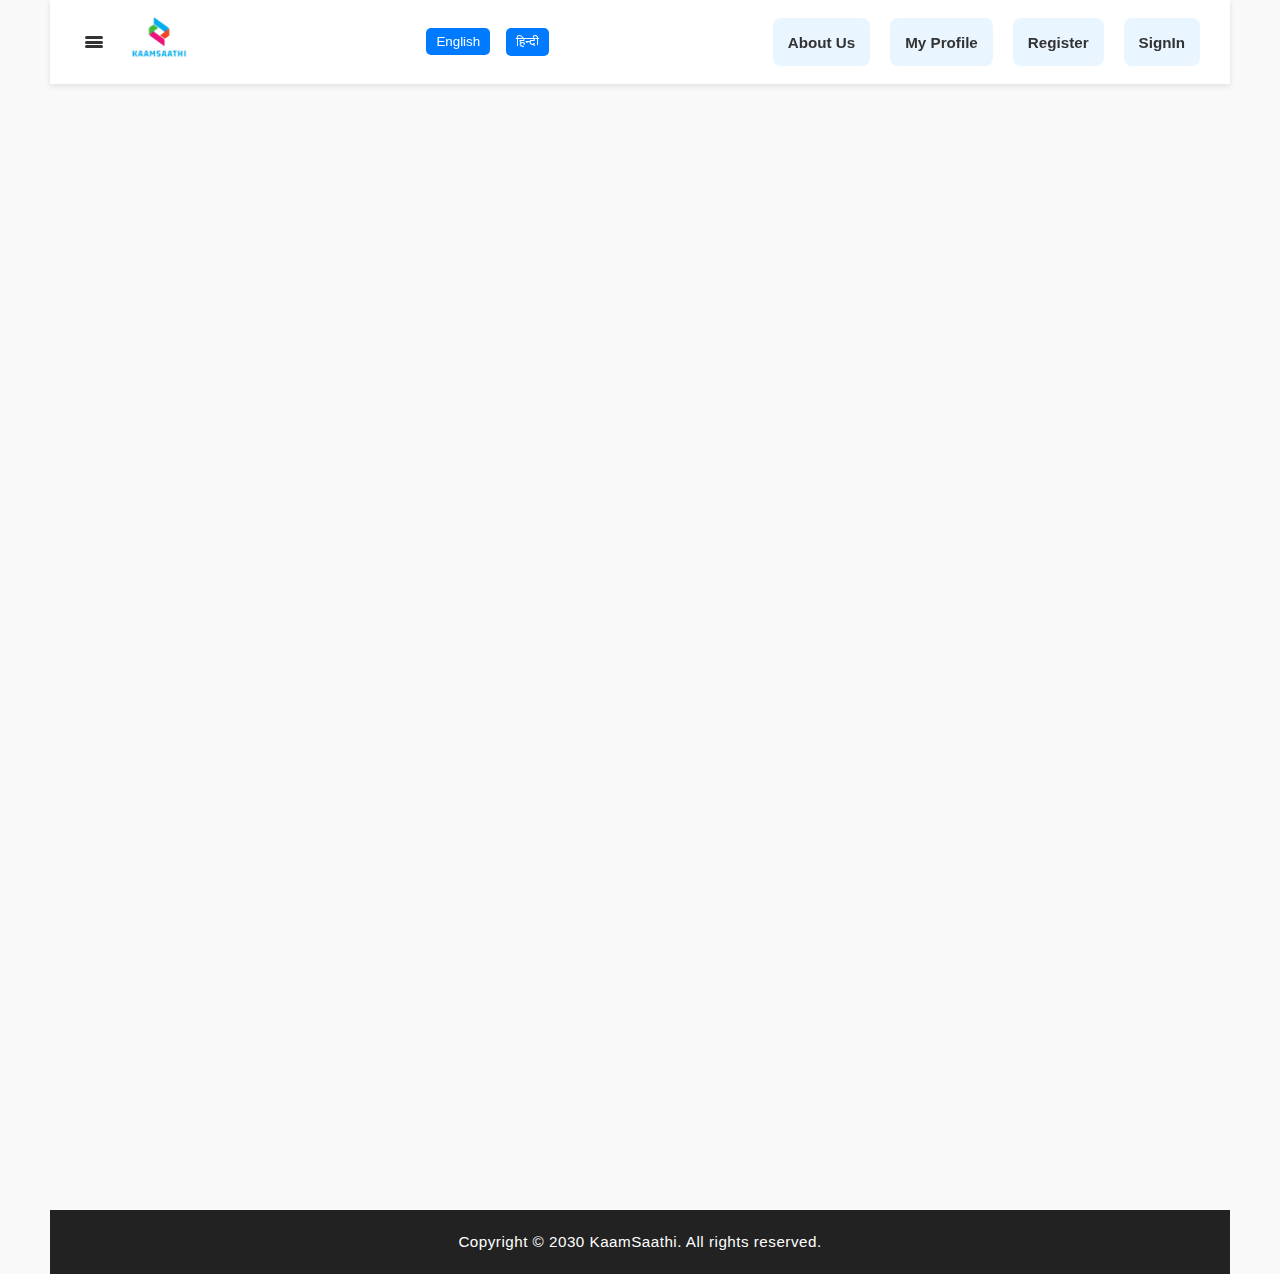
<file: about.html>
<!DOCTYPE html>
<html lang="en">
<head>
  <meta charset="UTF-8" />
  <meta name="viewport" content="width=device-width, initial-scale=1.0" />
  <title>About – KaamSaathi</title>

  <link rel="stylesheet" href="CSS/style.css">
  <link rel="stylesheet" href="menu.css">

  <style>
    /* ===== General Page Styling ===== */
    body {
      font-family: 'Poppins', sans-serif;
      background-color: #f8f9fb;
      color: #222;
      margin: 0;
      padding: 0;
      line-height: 1.6;
    }

    h2 {
      text-align: center;
      color: #222;
      font-size: 2rem;
      margin-bottom: 10px;
      position: relative;
    }

    h2::after {
      content: "";
      display: block;
      width: 60px;
      height: 3px;
      background-color: #007bff;
      margin: 8px auto 20px;
      border-radius: 3px;
    }

    p, li {
      font-size: 1.1rem;
      color: #444;
    }

    section {
      width: 80%;
      margin: 40px auto;
      padding: 30px;
      background: #fff;
      border-radius: 12px;
      box-shadow: 0 4px 15px rgba(0, 0, 0, 0.1);
      opacity: 0;
      transform: translateY(40px);
      transition: all 0.6s ease;
    }

    section.show {
      opacity: 1;
      transform: translateY(0);
    }

    ul {
      list-style: none;
      padding: 0;
    }

    ul li {
      background: #e9f5ff;
      margin: 8px 0;
      padding: 10px 15px;
      border-radius: 8px;
      transition: transform 0.2s;
    }

    ul li:hover {
      transform: translateX(5px);
      background: #d8ecff;
    }

    /* ===== Founder Message ===== */
    .founder-message {
      text-align: center;
      font-style: italic;
      background: linear-gradient(145deg, #f3f8ff, #ffffff);
      border-left: 5px solid #007bff;
    }

    .founder-message p {
      max-width: 700px;
      margin: 0 auto;
      font-size: 1.15rem;
      color: #333;
    }

    /* ===== Timeline Section ===== */
    .timeline {
      background-color: #f7fcff;
      border-left: 5px solid #007bff;
      padding-left: 25px;
      position: relative;
    }

    .timeline-item {
      margin: 20px 0;
      font-size: 1.1rem;
      position: relative;
    }

    .timeline-item::before {
      content: "•";
      color: #007bff;
      position: absolute;
      left: -17px;
      font-size: 1.8rem;
      top: -2px;
    }

    /* ===== Footer ===== */
    footer {
      background-color: #222;
      color: white;
      text-align: center;
      padding: 20px;
      margin-top: 50px;
      font-size: 0.95rem;
      letter-spacing: 0.5px;
    }

    /* ===== Responsive ===== */
    @media (max-width: 768px) {
      section {
        width: 90%;
        padding: 20px;
      }

      h2 {
        font-size: 1.6rem;
      }

      p, li {
        font-size: 1rem;
      }
    }
  </style>
</head>

<body>
  <!-- ===== HEADER ===== -->
  <div id="header"></div>
  <script>
    fetch("header.html")
      .then(response => response.text())
      .then(data => document.getElementById("header").innerHTML = data);
  </script>

  <br><br>

  <!-- ===== ABOUT ===== -->
  <section class="about">
    <h2 data-key="Description">About Us</h2>
    <p data-key="aboutDesc">
      <strong>KaamSaathi is a platform created to help daily wage workers find jobs easily.
      We connect workers, contractors, shop owners and companies so that earning money becomes simple.</strong>
    </p>
  </section>

  <!-- ===== MISSION ===== -->
  <section class="mission">
    <h2 data-key="missionHeading">Our Mission</h2>
    <ul>
      <li data-key="m1">✅ Provide easy job access to daily wage workers</li>
      <li data-key="m2">✅ Fair wages & no harassment</li>
      <li data-key="m3">✅ Digital support for workers who don't use technology</li>
      <li data-key="m4">✅ Bridge between employers & workers</li>
    </ul>
  </section>

  <!-- ===== FOUNDER MESSAGE ===== -->
  <section class="founder-message">
    <h2 data-key="founderMsgHeading">Message From Founder</h2>
    <p data-key="founderMsg">
      “Millions of skilled workers don’t get work on time.
      KaamSaathi is built to solve this problem. 
      We believe everyone deserves respect, fair wages, and opportunities.”
    </p>
  </section>

  <!-- ===== TIMELINE ===== -->
  <section class="timeline">
    <h2 data-key="journey">Our Journey</h2>
    <div class="timeline-item" data-key="t1">🚀 2024 – Idea Started</div>
    <div class="timeline-item" data-key="t2">🛠 2025 – Website Launched</div>
  </section>

  <!-- ===== FOOTER ===== -->
  <footer data-key="footer">
    Copyright © 2030 KaamSaathi. All rights reserved.
  </footer>

  <!-- ===== Language Script ===== -->
  <script>
    const text = {
      en: {
        aboutDesc: "KaamSaathi is a platform created to help daily wage workers find jobs easily. We connect workers, contractors, shop owners and companies so that earning money becomes simple.",
        missionHeading: "Our Mission",
        m1: "✅ Provide easy job access to daily wage workers",
        m2: "✅ Fair wages & no harassment",
        m3: "✅ Digital support for workers who don't use technology",
        m4: "✅ Bridge between employers & workers",
        founderMsgHeading: "Message From Founder",
        founderMsg: "“Millions of skilled workers don’t get work on time. KaamSaathi is built to solve this problem. We believe everyone deserves respect, fair wages, and opportunities.”",
        journey: "Our Journey",
        t1: "🚀 2024 – Idea Started",
        t2: "🛠 2025 – Website Launched",
        footer: "Copyright © 2030 KaamSaathi. All rights reserved."
      },

      hi: {
        aboutDesc: "कामसाथी एक ऐसा प्लेटफ़ॉर्म है जो दिहाड़ी मजदूरों को आसानी से काम दिलाने में मदद करता है। हम मजदूरों, ठेकेदारों, दुकानदारों और कंपनियों को जोड़ते हैं ताकि कमाई आसान हो सके।",
        missionHeading: "हमारा उद्देश्य",
        m1: "✅ दिहाड़ी मजदूरों को आसान नौकरी की सुविधा प्रदान करना",
        m2: "✅ उचित वेतन और किसी भी प्रकार का उत्पीड़न नहीं",
        m3: "✅ तकनीक का उपयोग न करने वाले मजदूरों को डिजिटल सहायता",
        m4: "✅ नियोक्ताओं और मजदूरों के बीच सेतु बनाना",
        founderMsgHeading: "संस्थापक का संदेश",
        founderMsg: "“लाखों कुशल मजदूरों को समय पर काम नहीं मिल पाता। कामसाथी इस समस्या का समाधान करने के लिए बनाया गया है। हम मानते हैं कि हर किसी को सम्मान, उचित वेतन और अवसर मिलना चाहिए।”",
        journey: "हमारी यात्रा",
        t1: "🚀 2024 – विचार की शुरुआत",
        t2: "🛠 2025 – वेबसाइट लॉन्च हुई",
        footer: "कॉपीराइट © 2030 कामसाथी। सर्वाधिकार सुरक्षित।"
      }
    };

    document.addEventListener("DOMContentLoaded", () => {
      const savedLang = localStorage.getItem("lang") || "en";
      setLanguage(savedLang);
    });

    function setLanguage(lang) {
      localStorage.setItem("lang", lang);
      document.querySelectorAll("[data-key]").forEach(el => {
        const key = el.getAttribute("data-key");
        if (text[lang] && text[lang][key]) {
          el.innerText = text[lang][key];
        }
      });
    }
  </script>

  <!-- ===== Scroll Animation ===== -->
  <script>
    const sections = document.querySelectorAll("section");
    window.addEventListener("scroll", () => {
      sections.forEach(sec => {
        let pos = sec.getBoundingClientRect().top;
        if (pos < window.innerHeight - 100) {
          sec.classList.add("show");
        }
      });
    });
  </script>

</body>
</html>
</file>
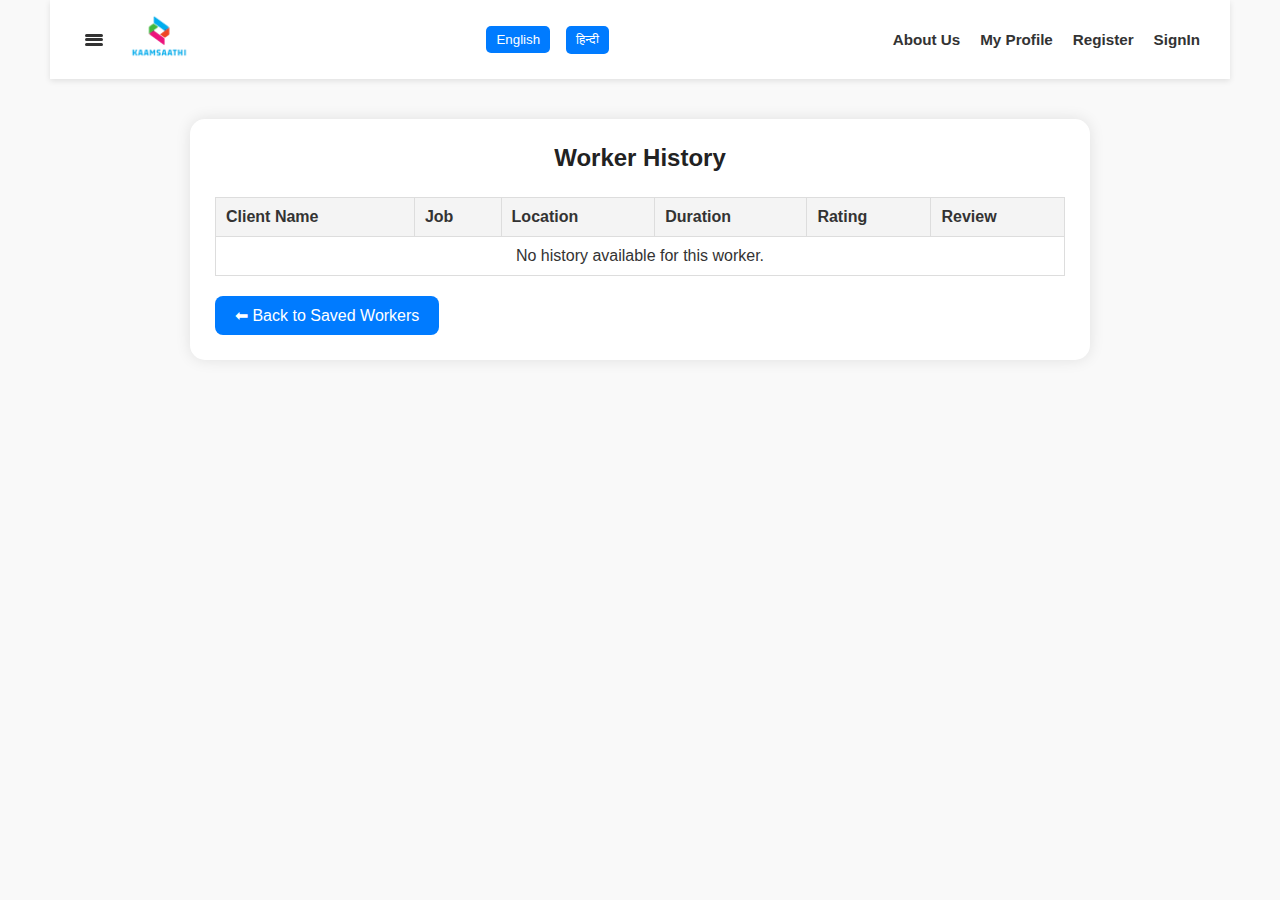
<file: history.html>
<!DOCTYPE html>
<html lang="en">
<head>
  <meta charset="UTF-8">
  <meta name="viewport" content="width=device-width, initial-scale=1.0">
  <title>Worker History & Reviews</title>
  <link rel="stylesheet" href="menu.css">
  <link rel="stylesheet" href="CSS/style.css">
  <style>
    body {
      background: #fff9f9;
      font-family: "Poppins", sans-serif;
    }

    .history-container {
      margin: 40px auto;
      max-width: 900px;
      padding: 25px;
      background: #fff;
      border-radius: 15px;
      box-shadow: 0 0 15px rgba(0,0,0,0.1);
    }

    .history-container h2 {
      text-align: center;
      color: #222;
      margin-bottom: 5px;
    }

    .worker-info {
      text-align: center;
      font-size: 18px;
      color: #666;
      margin-bottom: 25px;
    }

    .review-table {
      width: 100%;
      border-collapse: collapse;
    }

    .review-table th, .review-table td {
      border: 1px solid #ddd;
      padding: 10px;
      text-align: left;
    }

    .review-table th {
      background-color: #f4f4f4;
      font-weight: bold;
    }

    .review-table td {
      background: #fff;
    }

    .rating {
      color: #ffb400;
      font-weight: bold;
    }

    .back-btn {
      display: inline-block;
      margin-top: 20px;
      padding: 10px 20px;
      background: #007bff;
      color: white;
      text-decoration: none;
      border-radius: 8px;
      text-align: center;
    }

    .back-btn:hover {
      background: #0056b3;
    }
  </style>
</head>
<body>

  <!-- Header (loaded dynamically) -->
  <div id="header"></div>
  <script>
    fetch("header.html")
      .then(res => res.text())
      .then(data => document.getElementById("header").innerHTML = data);
  </script>

  <!-- Worker History Section -->
  <div class="history-container">
    <h2 id="workerName">Worker History</h2>
    <p class="worker-info" id="workerDetails"></p>

    <table class="review-table">
      <thead>
        <tr>
          <th>Client Name</th>
          <th>Job</th>
          <th>Location</th>
          <th>Duration</th>
          <th>Rating</th>
          <th>Review</th>
        </tr>
      </thead>
      <tbody id="historyData"></tbody>
    </table>

    <a href="saved.html" class="back-btn">⬅ Back to Saved Workers</a>
  </div>

  <script>
    // Retrieve selected worker from localStorage
    const worker = JSON.parse(localStorage.getItem("selectedWorker"));

    if (worker) {
      document.getElementById("workerName").textContent = `${worker.name}`;
      document.getElementById("workerDetails").textContent = `${worker.skill} • ${worker.exp} • ${worker.location}`;
    }

    // Worker-specific history and reviews
    const workerHistories = {
      "Plumber": [
        { client: "Rajesh Sharma", job: "Pipe Fixing", location: "Delhi", duration: "3 days", rating: "⭐️⭐️⭐️⭐️", review: "Very professional and efficient." },
        { client: "Anita Verma", job: "Bathroom Plumbing", location: "Gurgaon", duration: "2 days", rating: "⭐️⭐️⭐️⭐️⭐️", review: "Excellent work and punctual." }
      ],
      "Electrician": [
        { client: "Vikas Gupta", job: "House Wiring", location: "Mumbai", duration: "4 days", rating: "⭐️⭐️⭐️⭐️", review: "Good skills, work completed safely." },
        { client: "Neha Singh", job: "Switch Board Repair", location: "Thane", duration: "1 day", rating: "⭐️⭐️⭐️⭐️⭐️", review: "Quick and polite service." }
      ],
      "Painter": [
        { client: "Suresh Choudhary", job: "Interior Painting", location: "Lucknow", duration: "5 days", rating: "⭐️⭐️⭐️⭐️", review: "Clean and smooth finish." },
        { client: "Meena Agarwal", job: "Office Painting", location: "Kanpur", duration: "3 days", rating: "⭐️⭐️⭐️⭐️⭐️", review: "Professional attitude and high-quality work." }
      ],
      "Carpenter": [
        { client: "Rohit Mehta", job: "Furniture Assembly", location: "Kolkata", duration: "2 days", rating: "⭐️⭐️⭐️⭐️", review: "Very skilled and precise." },
        { client: "Priya Das", job: "Wooden Door Repair", location: "Howrah", duration: "1 day", rating: "⭐️⭐️⭐️⭐️⭐️", review: "Quick service, perfect finishing." }
      ],
      "Security": [
        { client: "Akash Bansal", job: "Night Guard", location: "Ahmedabad", duration: "15 days", rating: "⭐️⭐️⭐️⭐️", review: "Responsible and punctual." },
        { client: "Rita Patel", job: "Event Security", location: "Surat", duration: "2 days", rating: "⭐️⭐️⭐️⭐️⭐️", review: "Excellent coordination during event." }
      ],
      "Construction Worker": [
        { client: "Deepak Yadav", job: "House Foundation", location: "Lucknow", duration: "10 days", rating: "⭐️⭐️⭐️⭐️", review: "Hardworking and reliable team." },
        { client: "Karan Tiwari", job: "Wall Repair", location: "Kanpur", duration: "4 days", rating: "⭐️⭐️⭐️⭐️⭐️", review: "Neat and strong work quality." }
      ]
    };

    // Get worker's job type
    const jobType = worker ? worker.skill : null;

    // Populate the table
    const tbody = document.getElementById("historyData");
    const historyList = workerHistories[jobType] || [];

    if (historyList.length > 0) {
      historyList.forEach(h => {
        const row = document.createElement("tr");
        row.innerHTML = `
          <td>${h.client}</td>
          <td>${h.job}</td>
          <td>${h.location}</td>
          <td>${h.duration}</td>
          <td class="rating">${h.rating}</td>
          <td>${h.review}</td>
        `;
        tbody.appendChild(row);
      });
    } else {
      tbody.innerHTML = `<tr><td colspan="6" style="text-align:center;">No history available for this worker.</td></tr>`;
    }
  </script>
</body>
</html>
</file>
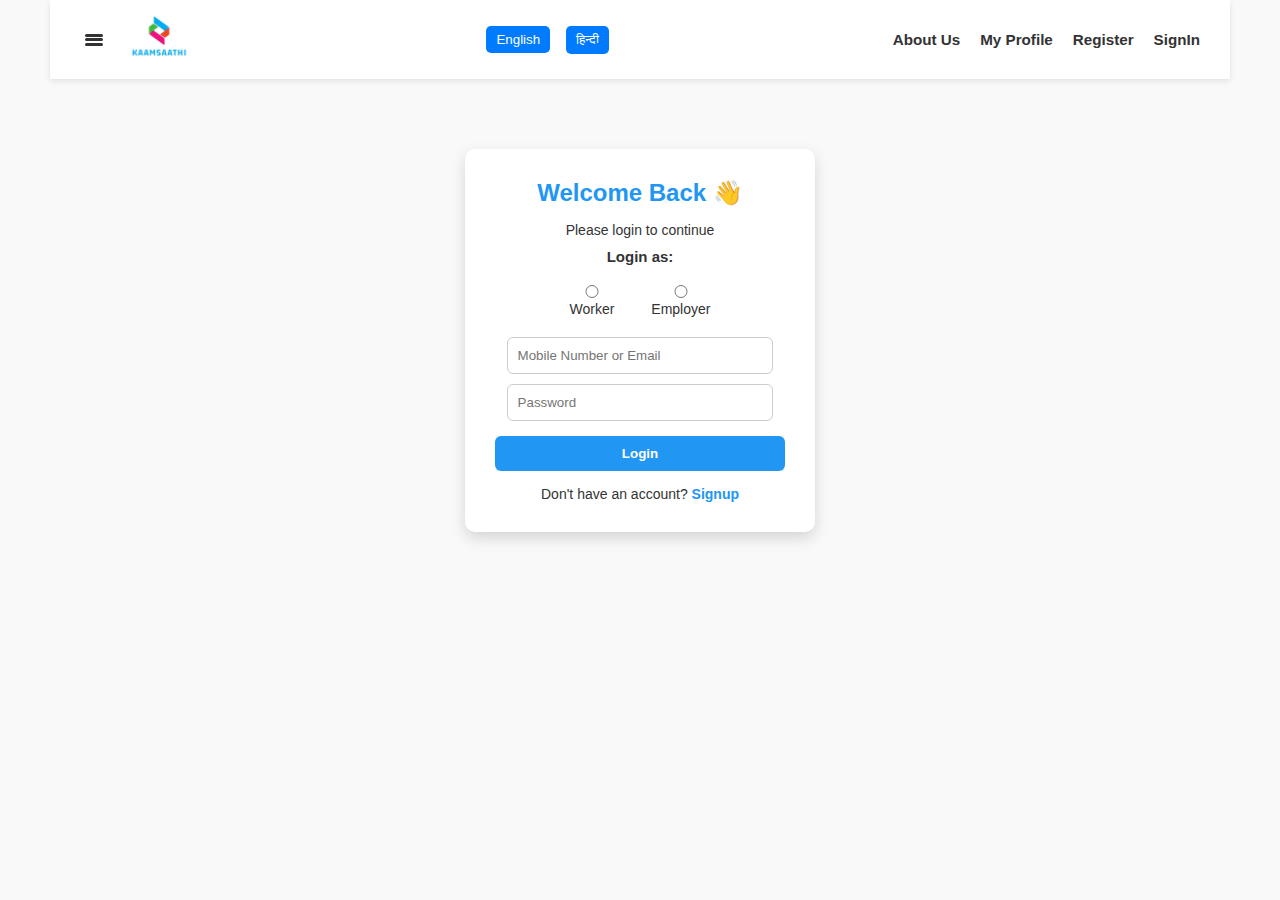
<file: login.html>
<!DOCTYPE html>
<html lang="en">
<head>
  <meta charset="UTF-8">
  <meta name="viewport" content="width=device-width, initial-scale=1.0">
  <title>Login - KaamSaathi</title>
  <link rel="stylesheet" href="CSS/style.css">
  <link rel="stylesheet" href="menu.css">
</head>
<body>

  <!-- ===== HEADER ===== -->
  <div id="header"></div>
  <script>
    // Load common header dynamically
    fetch("header.html")
      .then(response => response.text())
      .then(data => document.getElementById("header").innerHTML = data);
  </script>

  <!-- ===== LOGIN BOX ===== -->
  <section class="login-box">
    <h2>Welcome Back 👋</h2>
    <p>Please login to continue</p>

    <form id="loginForm">
      <!-- User Type -->
      <label class="role-label">Login as:</label>
      <div class="role-select">
        <label>
          <input type="radio" name="role" value="Worker" required>
          Worker
        </label>
        <label>
          <input type="radio" name="role" value="Employer" required>
          Employer
        </label>
      </div>

      <input type="text" placeholder="Mobile Number or Email" required>
      <input type="password" placeholder="Password" required>

      <button type="submit">Login</button>
    </form>

    <p>Don't have an account? <a href="signup.html">Signup</a></p>
  </section>

  <!-- ===== CSS STYLES ===== -->
  <style>
    .login-box {
      width: 350px;
      margin: 70px auto;
      background: #ffffff;
      padding: 30px;
      border-radius: 10px;
      box-shadow: 0 6px 15px rgba(0,0,0,0.15);
      text-align: center;
      animation: fadeIn 0.9s ease;
    }

    .login-box h2 {
      color: #2196F3;
      margin-bottom: 10px;
    }

    .login-box input {
      width: 92%;
      padding: 10px;
      margin-top: 10px;
      border-radius: 6px;
      border: 1px solid #ccc;
    }

    .role-label {
      font-size: 15px;
      font-weight: bold;
      display: block;
      margin-top: 10px;
    }

    .role-select {
      display: flex;
      justify-content: center;
      gap: 20px;
      margin: 10px 0;
    }

    .role-select label {
      font-size: 14px;
    }

    .login-box button {
      width: 100%;
      margin-top: 15px;
      padding: 10px;
      background: #2196F3;
      border: none;
      border-radius: 6px;
      color: white;
      cursor: pointer;
      font-weight: bold;
    }

    .login-box button:hover {
      background: #0b7dda;
    }

    @keyframes fadeIn {
      from { opacity: 0; transform: translateY(20px); }
      to { opacity: 1; transform: translateY(0); }
    }

    .login-box p {
      margin-top: 15px;
      font-size: 14px;
    }

    .login-box a {
      color: #2196F3;
      text-decoration: none;
      font-weight: bold;
    }

    .login-box a:hover {
      text-decoration: underline;
    }
  </style>

  <!-- ===== JS LOGIC ===== -->
  <script>
    // Highlight selected role
    const roleInputs = document.querySelectorAll("input[name='role']");
    roleInputs.forEach(input => {
      input.addEventListener("change", () => {
        roleInputs.forEach(r => r.parentElement.style.fontWeight = "normal");
        input.parentElement.style.fontWeight = "bold";
      });
    });

    // Login logic with redirection
    document.getElementById("loginForm").addEventListener("submit", function(e) {
      e.preventDefault();

      const role = document.querySelector("input[name='role']:checked");
      const user = document.querySelector("input[placeholder='Mobile Number or Email']").value.trim();
      const pass = document.querySelector("input[placeholder='Password']").value.trim();

      if (!role || !user || !pass) {
        alert("Please fill all fields ✅");
        return;
      }

      alert("Login Successful ✅");

      // Redirect based on role
      if (role.value === "Worker") {
        window.location.href = "show-jobs.html";
      } else if (role.value === "Employer") {
        window.location.href = "show-workers.html";
      }
    });
  </script>

</body>
</html>
</file>
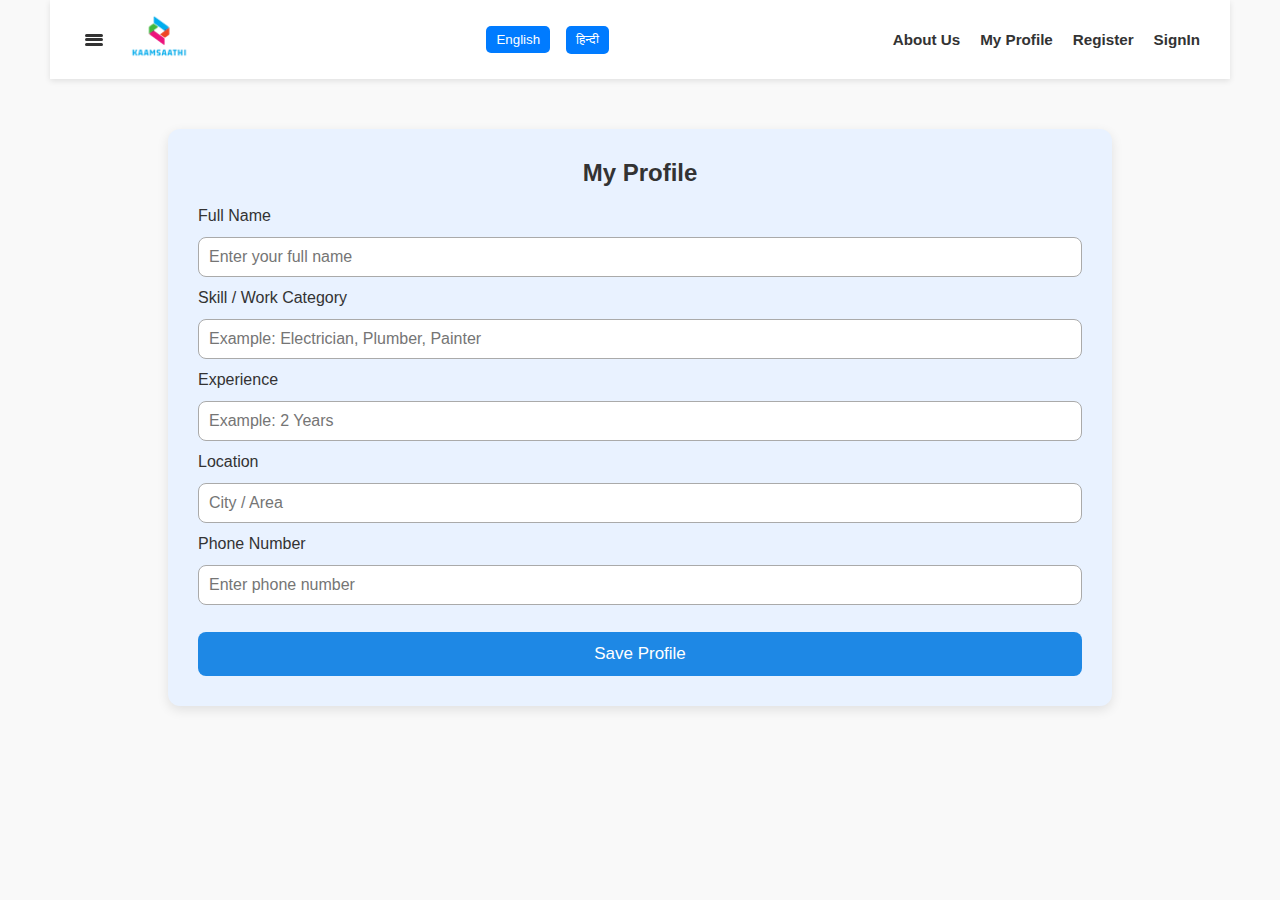
<file: Myprofile.html>
<!DOCTYPE html>
<html lang="en">
<head>
  <meta charset="UTF-8">
  <meta name="viewport" content="width=device-width, initial-scale=1.0">
  <title>My profile</title>
  <link rel="stylesheet" href="CSS/style.css">
  <link rel="stylesheet" href="menu.css">

</head>
<body>
  <!-- ===== HEADER ===== -->
   <!-- Include Header -->
<div id="header"></div>

<script>
  // Load the header.html file dynamically into all pages
  fetch("header.html")
    .then(response => response.text())
    .then(data => document.getElementById("header").innerHTML = data);
</script>

  

<!-- ✅ MY PROFILE SECTION -->
<section class="profile-section">
  <h2 data-key="myProfile">My Profile</h2>

  <div class="profile-box">
    <label data-key="fullName">Full Name</label>
    <input type="text" placeholder="Enter your full name">

    <label data-key="skill">Skill / Work Category</label>
    <input type="text" placeholder="Example: Electrician, Plumber, Painter">

    <label data-key="experience">Experience</label>
    <input type="text" placeholder="Example: 2 Years">

    <label data-key="location">Location</label>
    <input type="text" placeholder="City / Area">

    <label data-key="phone">Phone Number</label>
    <input type="text" placeholder="Enter phone number">

    <button class="save-profile" data-key="saveProfile">Save Profile</button>
  </div>
</section>


<!-- css fo this page only  -->
<style>
    .profile-section {
  width: 80%;
  margin: 50px auto;
  background: #e9f2ff;
  padding: 30px;
  border-radius: 12px;
  box-shadow: 0 4px 12px rgba(0,0,0,0.10);
}

.profile-section h2 {
  text-align: center;
  margin-bottom: 20px;
}

.profile-box {
  display: flex;
  flex-direction: column;
  gap: 12px;
}

.profile-box input {
  padding: 10px;
  border-radius: 8px;
  border: 1px solid #aaa;
  font-size: 16px;
}

.save-profile {
  margin-top: 15px;
  padding: 12px;
  background: #1e88e5;
  color: white;
  border: none;
  font-size: 17px;
  border-radius: 8px;
  cursor: pointer;
  transition: 0.3s;
}

.save-profile:hover {
  background: #0d6cc4;
}

</style>

<!-- ✅ JAVASCRIPT: PROFILE DATA -->
<script>
  // Save Profile Data to Local Storage
  document.querySelector('.save-profile').addEventListener('click', function() {
    const profileData = {
      fullName: document.querySelector('.profile-box input:nth-of-type(1)').value,
      skill: document.querySelector('.profile-box input:nth-of-type(2)').value,
      experience: document.querySelector('.profile-box input:nth-of-type(3)').value,
      location: document.querySelector('.profile-box input:nth-of-type(4)').value,
      phone: document.querySelector('.profile-box input:nth-of-type(5)').value,
    };
    localStorage.setItem('workerProfile', JSON.stringify(profileData));
    alert('Profile Saved Successfully!');
  });

  // Load Profile Data from Local Storage
  window.onload = function() {
    const savedProfile = JSON.parse(localStorage.getItem('workerProfile'));
    if (savedProfile) {
      document.querySelector('.profile-box input:nth-of-type(1)').value = savedProfile.fullName;
      document.querySelector('.profile-box input:nth-of-type(2)').value = savedProfile.skill;
      document.querySelector('.profile-box input:nth-of-type(3)').value = savedProfile.experience;
      document.querySelector('.profile-box input:nth-of-type(4)').value = savedProfile.location;
      document.querySelector('.profile-box input:nth-of-type(5)').value = savedProfile.phone;
    }
  };
</file>
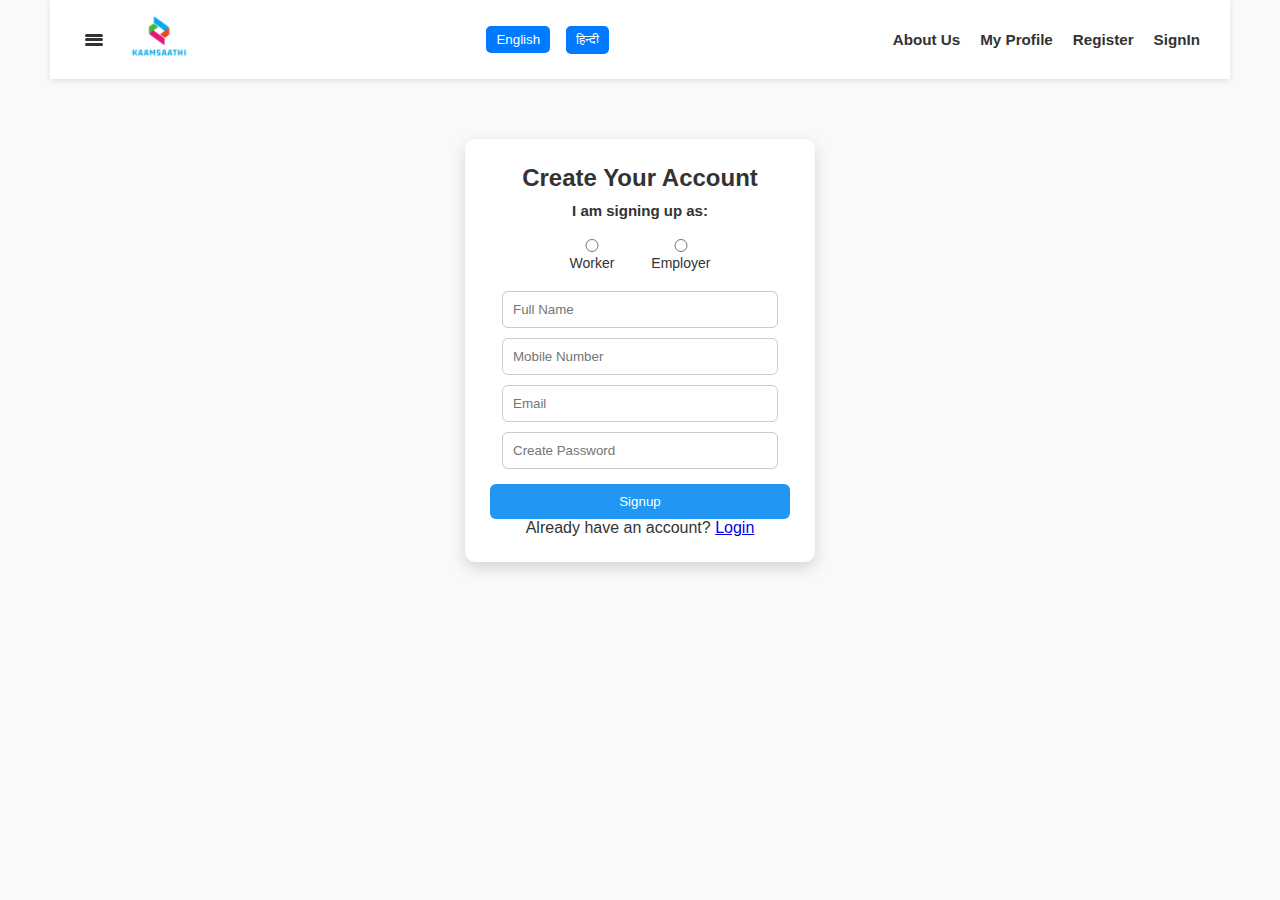
<file: signup.html>
<!DOCTYPE html>
<html lang="en">
<head>
<meta charset="UTF-8">
<meta name="viewport" content="width=device-width, initial-scale=1.0">
<title>Signup - KaamSaathi</title>
<link rel="stylesheet" href="CSS/style.css">
<link rel="stylesheet" href="menu.css">
</head>
<body>

  <!-- ===== HEADER ===== -->
  <div id="header"></div>
  <script>
    // Load common header dynamically
    fetch("header.html")
      .then(response => response.text())
      .then(data => document.getElementById("header").innerHTML = data);
  </script>

  <!-- ===== SIGNUP BOX ===== -->
  <section class="signup-box">
    <h2>Create Your Account</h2>

    <form id="signupForm">
      <!-- User Type -->
      <label class="role-label">I am signing up as:</label>
      <div class="role-select">
        <label>
          <input type="radio" name="role" value="Worker" required>
          Worker
        </label>
        <label>
          <input type="radio" name="role" value="Employer" required>
          Employer
        </label>
      </div>

      <input type="text" placeholder="Full Name" required>
      <input type="text" placeholder="Mobile Number" required>
      <input type="email" placeholder="Email" required>
      <input type="password" placeholder="Create Password" required>

      <button type="submit">Signup</button>
    </form>

    <p>Already have an account? <a href="login.html">Login</a></p>
  </section>

  <style>
    .signup-box {
      width: 350px;
      margin: 60px auto;
      background: #ffffff;
      padding: 25px;
      border-radius: 10px;
      box-shadow: 0 6px 15px rgba(0,0,0,0.15);
      text-align: center;
      animation: fadeIn 0.9s ease;
    }

    .signup-box input {
      width: 92%;
      padding: 10px;
      margin-top: 10px;
      border-radius: 6px;
      border: 1px solid #ccc;
    }

    .role-label {
      font-size: 15px;
      font-weight: bold;
      display: block;
      margin-top: 10px;
    }

    .role-select {
      display: flex;
      justify-content: center;
      gap: 20px;
      margin: 10px 0;
    }

    .role-select label {
      font-size: 14px;
    }

    .signup-box button {
      width: 100%;
      margin-top: 15px;
      padding: 10px;
      background: #2196F3;
      border: none;
      border-radius: 6px;
      color: white;
      cursor: pointer;
    }

    .signup-box button:hover {
      background: #0b7dda;
    }

    @keyframes fadeIn {
      from { opacity: 0; transform: translateY(20px); }
      to { opacity: 1; transform: translateY(0); }
    }
  </style>

  <script>
    // Highlight selected role
    const roleInputs = document.querySelectorAll("input[name='role']");
    roleInputs.forEach(input => {
      input.addEventListener("change", () => {
        roleInputs.forEach(r => r.parentElement.style.fontWeight = "normal");
        input.parentElement.style.fontWeight = "bold";
      });
    });

    // Signup form submission with redirect
    document.getElementById("signupForm").addEventListener("submit", function(e) {
      e.preventDefault();

      const role = document.querySelector("input[name='role']:checked");
      const name = document.querySelector("input[placeholder='Full Name']").value.trim();
      const phone = document.querySelector("input[placeholder='Mobile Number']").value.trim();
      const email = document.querySelector("input[placeholder='Email']").value.trim();
      const pass = document.querySelector("input[placeholder='Create Password']").value.trim();

      if (!role || !name || !phone || !email || !pass) {
        alert("Please fill all fields ✅");
        return;
      }

      // Success message
      alert("Signup Successful ✅");

      // Redirect based on selected role
      if (role.value === "Worker") {
        window.location.href = "show-jobs.html";
      } else if (role.value === "Employer") {
        window.location.href = "show-workers.html";
      }
    });
  </script>

</body>
</html>
</file>
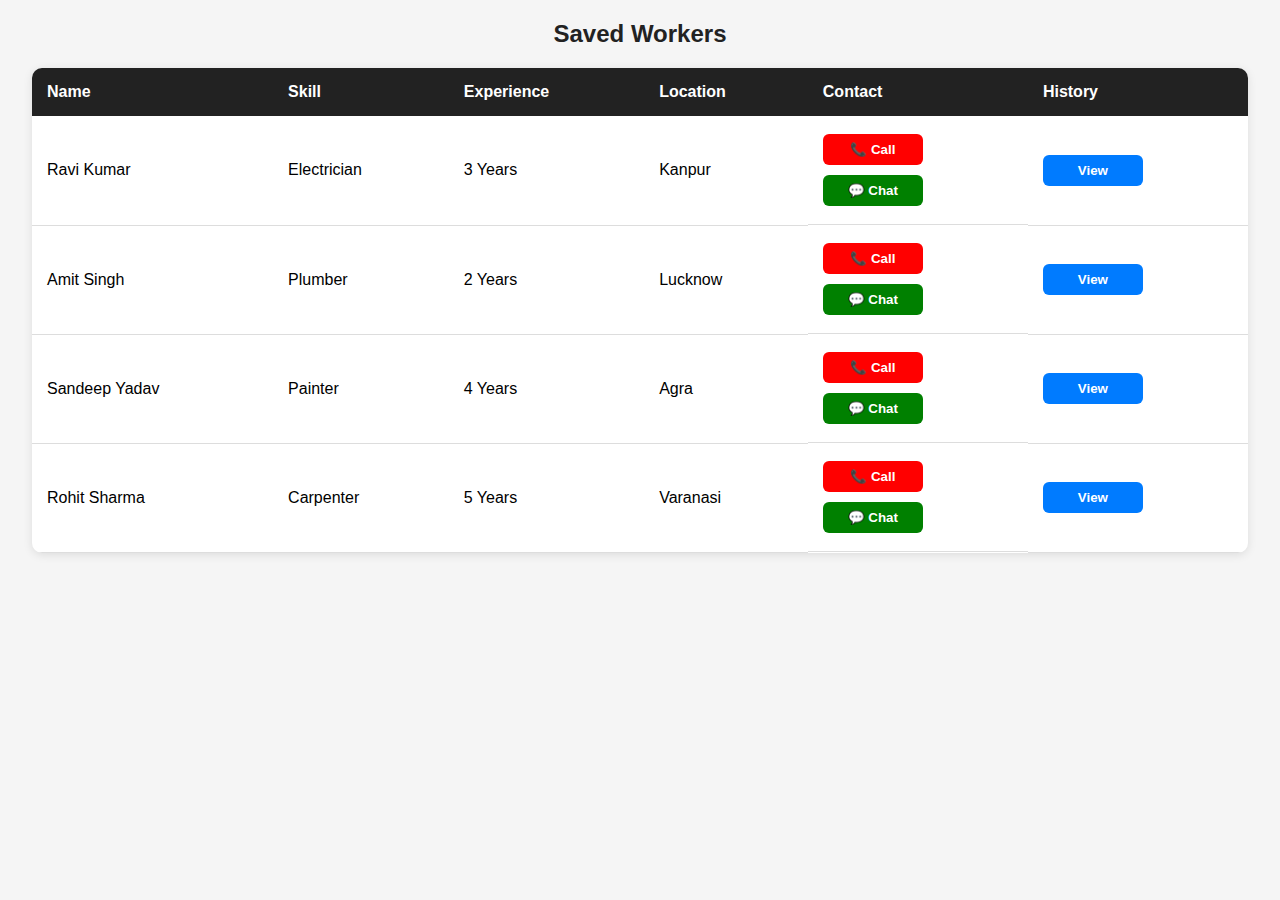
<file: try.html>
<!DOCTYPE html>
<html lang="en">
<head>
  <meta charset="UTF-8">
  <meta name="viewport" content="width=device-width, initial-scale=1.0">
  <title>Saved Workers</title>
  <link rel="stylesheet" href="CSS/show-workers.css">
  <style>
    body {
      font-family: Arial, sans-serif;
      background-color: #f5f5f5;
      margin: 0;
      padding: 0;
    }

    h2 {
      text-align: center;
      margin-top: 20px;
      color: #222;
    }

    table {
      width: 95%;
      margin: 20px auto;
      border-collapse: collapse;
      background: white;
      box-shadow: 0 2px 10px rgba(0,0,0,0.1);
      border-radius: 10px;
      overflow: hidden;
    }

    th {
      background-color: #222;
      color: white;
      padding: 15px;
      text-align: left;
    }

    td {
      padding: 15px;
      text-align: left;
      border-bottom: 1px solid #ddd;
    }

    .btn {
      padding: 8px 16px;
      border: none;
      border-radius: 6px;
      color: white;
      font-weight: bold;
      cursor: pointer;
      margin: 3px 0;
      display: inline-block;
      width: 100px;
      text-align: center;
    }

    .call-btn {
      background-color: red;
    }

    .chat-btn {
      background-color: green;
    }

    .history-btn {
      background-color: #007bff;
    }

    .btn i {
      margin-right: 5px;
    }

    .contact {
      display: flex;
      flex-direction: column;
      align-items: start;
      gap: 4px;
    }

    tr:hover {
      background-color: #f9f9f9;
    }
  </style>
</head>
<body>

<h2>Saved Workers</h2>

<table>
  <thead>
    <tr>
      <th>Name</th>
      <th>Skill</th>
      <th>Experience</th>
      <th>Location</th>
      <th>Contact</th>
      <th>History</th>
    </tr>
  </thead>
  <tbody>
    <tr>
      <td>Ravi Kumar</td>
      <td>Electrician</td>
      <td>3 Years</td>
      <td>Kanpur</td>
      <td class="contact">
        <button class="btn call-btn">📞 Call</button>
        <button class="btn chat-btn">💬 Chat</button>
      </td>
      <td><button class="btn history-btn" onclick="window.location.href='history.html?worker=RaviKumar'">View</button></td>
    </tr>
    <tr>
      <td>Amit Singh</td>
      <td>Plumber</td>
      <td>2 Years</td>
      <td>Lucknow</td>
      <td class="contact">
        <button class="btn call-btn">📞 Call</button>
        <button class="btn chat-btn">💬 Chat</button>
      </td>
      <td><button class="btn history-btn" onclick="window.location.href='history.html?worker=AmitSingh'">View</button></td>
    </tr>
    <tr>
      <td>Sandeep Yadav</td>
      <td>Painter</td>
      <td>4 Years</td>
      <td>Agra</td>
      <td class="contact">
        <button class="btn call-btn">📞 Call</button>
        <button class="btn chat-btn">💬 Chat</button>
      </td>
      <td><button class="btn history-btn" onclick="window.location.href='history.html?worker=SandeepYadav'">View</button></td>
    </tr>
    <tr>
      <td>Rohit Sharma</td>
      <td>Carpenter</td>
      <td>5 Years</td>
      <td>Varanasi</td>
      <td class="contact">
        <button class="btn call-btn">📞 Call</button>
        <button class="btn chat-btn">💬 Chat</button>
      </td>
      <td><button class="btn history-btn" onclick="window.location.href='history.html?worker=RohitSharma'">View</button></td>
    </tr>
  </tbody>
</table>

</body>
</html>
</file>
<file: menu.css>
/* menu.css - shared menu styles */
/* ===== Page Layout Margins ===== */
body {
  margin-left: 50px;
  margin-right: 50px;
  background-color: #f9f9f9; /* optional: light background for a clean look */
}

/* Optional: keep main content centered and readable on large screens */
main, section, .content {
  max-width: 1100px;
  margin: 0 auto;
}

/* Optional: spacing for top after header */
#header {
  margin-bottom: 20px;
}
#footer {
  margin-bottom: 20px;
}

/* === Hamburger Menu === */
.menu-container {
  position: relative;
  display: inline-block;
  margin-right: 15px;
}

.menu-toggle {
  display: none;
}

/* Hamburger icon */
.menu-btn {
  width: 28px;
  height: 22px;
  display: flex;
  flex-direction: column;
  justify-content: space-between;
  cursor: pointer;
  padding: 5px;
}

.menu-btn span {
  display: block;
  height: 3px;
  background: #333;
  border-radius: 2px;
  transition: all 0.3s ease;
}

/* Animate to X when clicked */
.menu-toggle:checked + .menu-btn span:nth-child(1) {
  transform: rotate(45deg) translate(5px, 5px);
}
.menu-toggle:checked + .menu-btn span:nth-child(2) {
  opacity: 0;
}
.menu-toggle:checked + .menu-btn span:nth-child(3) {
  transform: rotate(-45deg) translate(5px, -5px);
}

/* Dropdown */
.menu {
  display: none;
  position: absolute;
  left: 0;
  top: 40px;
  background-color: white;
  box-shadow: 0 4px 10px rgba(0,0,0,0.2);
  border-radius: 8px;
  min-width: 180px;
  overflow: hidden;
  z-index: 100;
}

.menu a {
  display: block;
  color: #333;
  text-decoration: none;
  padding: 10px 15px;
  transition: background 0.3s;
}

.menu a:hover {
  background-color: #f5f5f5;
}

.menu-toggle:checked + .menu-btn + .menu {
  display: block;
}

/* Header Layout */
header {
  display: flex;
  align-items: center;
  justify-content: space-between;
  padding: 10px 30px;
  background: #fff;
  box-shadow: 0 2px 6px rgba(0,0,0,0.1);
}

.logo {
  display: flex;
  align-items: center;
}

header ul {
  list-style: none;
  display: flex;
  gap: 20px;
  margin: 0;
}

header ul li a {
  text-decoration: none;
  color: #333;
  font-weight: bold;
}

.lang-buttons button {
  margin-left: 8px;
  padding: 6px 10px;
  cursor: pointer;
}

/* Optional: hide right menu on mobile */
@media (max-width: 768px) {
  header ul {
    display: none;
  }
}
</file>
<file: CSS/show-workers.css>
/* .worker-list {
  display: flex;
  flex-wrap: wrap;
  justify-content: center;
  padding: 20px;
}

.worker-card {
  background:#fff;
  width: 250px;
  margin: 10px;
  padding: 15px;
  border-radius: 8px;
  box-shadow:0 2px 10px rgba(0,0,0,0.1);
}

.worker-card h3 {
  margin: 0;
}

.worker-card button {
  background:green;
  color:#fff;
  width:100%;
  border:none;
  padding:10px;
  border-radius:6px;
  cursor:pointer;
} */
 .worker-list {
  display: grid;
  grid-template-columns: repeat(auto-fit, minmax(250px, 1fr));
  gap: 20px;
  padding: 20px 50px;
}

.worker-card {
  background: #fff;
  border-radius: 10px;
  box-shadow: 0 4px 10px rgba(0,0,0,0.1);
  padding: 15px;
  text-align: center;
  transition: transform 0.2s;
}

.worker-card:hover {
  transform: scale(1.03);
}

.worker-card img {
  width: 80px;
  height: 80px;
  border-radius: 50%;
  margin-bottom: 10px;
}

.worker-card h3 {
  color: #333;
  margin-bottom: 5px;
}

.worker-card p {
  margin: 4px 0;
  color: #666;
}

.worker-card button {
  margin-top: 10px;
  padding: 8px 14px;
  background-color: #2196F3;
  color: white;
  border: none;
  border-radius: 6px;
  cursor: pointer;
}

.worker-card button:hover {
  background-color: #0b7dda;
}
body {
  background-color: #fff7f7;
  font-family: Arial, sans-serif;
}

h2 {
  text-align: center;
  margin-top: 25px;
  color: #222;
}

/* ===== Worker List Layout ===== */
.worker-list {
  display: flex;
  flex-wrap: wrap;
  justify-content: center;
  gap: 25px;
  padding: 30px 60px;
}

/* ===== Worker Card Style ===== */
.worker-card {
  width: 300px;
  background-color: #fff;
  border-radius: 12px;
  box-shadow: 0 4px 10px rgba(0,0,0,0.15);
  padding: 20px;
  text-align: center;
  transition: all 0.3s ease;
}

.worker-card:hover {
  transform: translateY(-5px);
  box-shadow: 0 6px 15px rgba(0,0,0,0.2);
}

/* ===== Worker Info ===== */
.worker-card h3 {
  font-size: 1.3rem;
  color: #000;
  margin-bottom: 10px;
}

.worker-card p {
  margin: 4px 0;
  color: #444;
  font-size: 1rem;
}

/* ===== Buttons ===== */
.worker-card button {
  display: block;
  width: 100%;
  margin-top: 10px;
  padding: 10px 0;
  font-size: 1rem;
  color: white;
  border: none;
  border-radius: 6px;
  cursor: pointer;
  font-weight: bold;
  transition: opacity 0.2s;
}

.worker-card button:hover {
  opacity: 0.85;
}

/* Red Call Button */
.worker-card .call-btn {
  background-color: #d90429;
}

/* Green WhatsApp Button */
.worker-card .whatsapp-btn {
  background-color: #00a82d;
}

/* Optional emoji icons spacing */
.worker-card button::before {
  margin-right: 6px;
}
</file>
<file: CSS/style.css>
/* ===== GLOBAL RESET ===== */
* {
    margin: 0;
    padding: 0;
    box-sizing: border-box;
    font-family: "Poppins", sans-serif;
}

body {
    background: #fff;
    color: #333;
    overflow-x: hidden;
}

/* ===== HEADER ===== */
header {
    display: flex;
    justify-content: space-between;
    align-items: center;
    background: #cf1616;   /* Red Theme */
    padding: 15px 50px;
    position: sticky;
    top: 0;
    z-index: 1000;
    box-shadow: 0 2px 10px rgba(0,0,0,0.2);
}

.logo img {
    height: 55px;
    width: auto;
    transition: 0.3s ease;
}

.logo img:hover {
    transform: scale(1.08);
}

header ul {
    list-style: none;
    display: flex;
    gap: 25px;
}

header ul li a {
    color: white;
    text-decoration: none;
    font-weight: 600;
    font-size: 0.95rem;
    transition: 0.3s ease;
}

header ul li a:hover {
    color: #ffe6e6;
}

/* ===== MAIN HERO SECTION ===== */
main {
    position: relative;
    text-align: center;
    color: white;
}

main img {
    width: 100%;
    height: 90vh;
    object-fit: cover;
    filter: brightness(50%);
    transition: transform 8s ease-in-out;
}

main.animate-bg img {
    transform: scale(1.1);
}

/* Text on Background */
main p {
    position: absolute;
    top: 38%;
    left: 50%;
    transform: translate(-50%, -50%);
    font-size: 2.4rem;
    font-weight: 700;
    text-shadow: 2px 2px 10px rgba(0,0,0,0.7);
    width: 90%;
    animation: fadeIn 2s forwards;
}

/* Search Input */
main input {
    position: absolute;
    top: 55%;
    left: 50%;
    transform: translate(-50%, -50%);
    width: 55%;
    padding: 15px 20px;
    border: none;
    border-radius: 30px;
    outline: none;
    font-size: 1rem;
    background: #fff;
    transition: 0.4s ease;
    box-shadow: 0 0 12px rgba(0,0,0,0.4);
}

main input:focus {
    width: 70%;
    background: #ffffff;
}

/* ===== FOOTER ===== */
footer {
    background: #cf1616;
    text-align: center;
    color: white;
    padding: 12px;
    font-size: 0.9rem;
    margin-top: 30px;
    letter-spacing: 0.4px;
}

/* ===== ANIMATIONS ===== */
@keyframes fadeIn {
    from { opacity: 0; transform: translate(-50%, -60%); }
    to { opacity: 1; transform: translate(-50%, -50%); }
}

/* ===== RESPONSIVE ===== */
@media (max-width: 768px) {
    header {
        flex-direction: column;
        gap: 10px;
        padding: 10px;
    }

    main p {
        font-size: 1.7rem;
    }

    main input {
        width: 80%;
    }
}


/* ////////////////////////////////////////////// */

/* ===== JOB SECTION ===== */
.jobs {
  padding: 50px 80px;
  background: #fff;
}

.jobs h2 {
  text-align: center;
  font-size: 35px;
  color: #b00000;
  font-weight: 700;
  margin-bottom: 30px;
}

/* GRID  */
.jobs-container {
  display: grid;
  grid-template-columns: repeat(auto-fit, minmax(260px, 1fr));
  gap: 25px;
}

/* JOB CARD DESIGN */
.job-card {
  background: #ffffff;
  padding: 20px;
  border: 2px solid #b00000;
  border-radius: 10px;
  transition: 0.3s;
  cursor: pointer;
}

.job-card:hover {
  transform: translateY(-6px);
  box-shadow: 0px 6px 18px rgba(176, 0, 0, 0.3);
}

.job-card h3 {
  color: #b00000;
  font-size: 22px;
  margin-bottom: 5px;
}

.job-card p {
  margin: 3px 0;
  color: #222;
  font-size: 16px;
}

/* APPLY BUTTON */
.job-card button {
  width: 100%;
  background: #5bca2f;
  border: none;
  color: white;
  padding: 10px;
  border-radius: 8px;
  font-size: 17px;
  font-weight: 600;
  cursor: pointer;
  margin-top: 10px;
  transition: 0.2s;
}

.job-card button:hover {
  background: black;
}

/* contact sections */
/* ===== CONTACT SECTION MAIN STYLING ===== */
.contact-section {
  padding: 40px;
  text-align: center;
  background: #fff5f5;
}

.contact-section h2 {
  color: #c70000;
  font-size: 30px;
  margin-bottom: 25px;
  font-weight: bold;
}

/* ===== CONTACT CARDS ===== */
.contact-card {
  background: white;
  width: 280px;
  margin: 12px;
  padding: 18px;
  border-radius: 10px;
  display: inline-block;
  box-shadow: 0px 3px 12px rgba(0,0,0,0.15);
  transition: 0.3s ease-in-out;
}

.contact-card:hover {
  transform: translateY(-5px);
  box-shadow: 0px 5px 18px rgba(0,0,0,0.25);
}

.contact-card h3 {
  margin: 0;
  font-size: 22px;
  color: #222;
}

.contact-card p {
  margin: 6px 0;
  font-size: 16px;
  color: #444;
}

/* ===== BUTTONS STYLING ===== */
.call-btn, .whatsapp-btn {
  width: 100%;
  border: none;
  padding: 10px;
  font-size: 16px;
  color: white;
  border-radius: 6px;
  cursor: pointer;
  margin-top: 10px;
  transition: 0.3s;
}

.call-btn {
  background: #c70000;
}

.call-btn:hover {
  background: #a30000;
}

.whatsapp-btn {
  background: #1ebd37;
}

.whatsapp-btn:hover {
  background: #128e24;
}

/* MOBILE RESPONSIVE */
@media(max-width: 600px) {
  .contact-card {
    width: 90%;
  }
}














/* multilanguage support */
.lang-buttons button {
  padding: 6px 12px;
  border: none;
  margin: 3px;
  background: #007bff;
  color: white;
  border-radius: 5px;
  cursor: pointer;
}

.lang-buttons button:hover {
  background: #005fcc;
}
.team-container {
    display: flex;
    justify-content: center;
    align-items: center;
    flex-wrap: wrap;
    gap: 35px;
    margin-top: 30px;
}

.team-card {
    width: 230px;
    text-align: center;   /* ✅ Centers text & image */
    background: white;
    border-radius: 12px;
    box-shadow: 0 4px 12px rgba(0,0,0,0.1);
    padding: 20px;
    transition: 0.4s;
    cursor: pointer;
}

.team-card img {
    display: block;
    margin: auto;        /* ✅ Perfectly centers image */
    width: 100px;
    height: 100px;       /* ✅ Same size for all */
    object-fit: cover;
    border-radius: 50%;
    margin-bottom: 12px;
}
.team-card:hover {
    transform: translateY(-8px);
    box-shadow: 0 10px 18px rgba(0,0,0,0.15);
}
.team-card img {
    border: 4px solid #1e88e5;
}







/* ////////////////////////////////////////////// */
/* ===== JOB FORM STYLING ===== */
.jobs {
  padding: 30px;
  text-align: center;
  background: #f7faff;
}

.jobs-container {
  display: grid;
  grid-template-columns: repeat(auto-fit, minmax(230px, 1fr));
  gap: 18px;
  padding: 20px;
}

.job-card {
  background: #ffffff;
  padding: 15px;
  border-radius: 10px;
  box-shadow: 0 4px 10px rgba(0,0,0,0.1);
  text-align: center;
  transition: .3s;
}

.job-card:hover {
  transform: translateY(-5px);
  box-shadow: 0 6px 15px rgba(0,0,0,0.15);
}

.job-card button {
  margin-top: 10px;
  padding: 8px 15px;
  background: #25D366;
  border: none;
  color: white;
  border-radius: 6px;
  cursor: pointer;
}

.job-card button:hover {
  background: #1faa55;
}

.job-img {
  width: 60px;
  height: 60px;
  object-fit: contain;
  margin-bottom: 8px;
}
</file>
